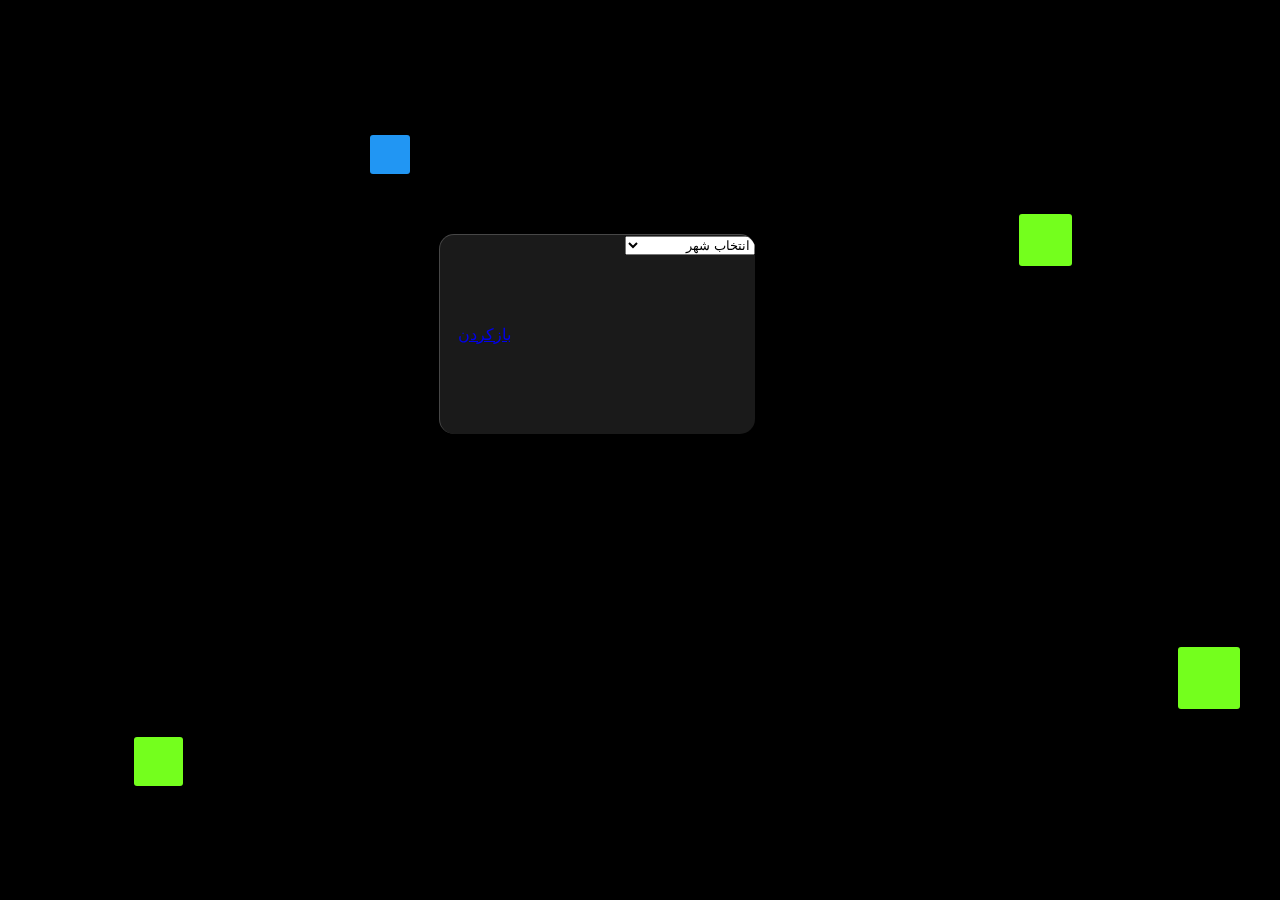
<file: Index.html>
<!DOCTYPE html>
<html lang="en">
  <head>
    <meta charset="UTF-8" />
    <meta http-equiv="X-UA-Compatible" content="IE=edge" />
    <meta name="viewport" content="width=device-width, initial-scale=1.0" />
    <link rel="stylesheet" href="./Styles.css" />
    <link
      href="https://cdn.jsdelivr.net/npm/bootstrap@5.1.3/dist/css/bootstrap.min.css"
      rel="stylesheet"
      integrity="sha384-1BmE4kWBq78iYhFldvKuhfTAU6auU8tT94WrHftjDbrCEXSU1oBoqyl2QvZ6jIW3"
      crossorigin="anonymous"
    />
    <title>My Iran</title>
  </head>
  <body dir="rtl" class="bg-dark">
    <section class="BKEffect">
      <div class="Main">
        <select
          class="state form-select"
          aria-label="Default select example"
          onchange="GetStates()"
        >
          <option selected>انتخاب شهر</option>
        </select>

        <a
          href="./City/Cities.html"
          class="btn btn-success open"
          target="_blank"
          >بازکردن</a
        >
      </div>
    </section>

    <script type="text/javascript" src="./JS/vanilla-tilt.js"></script>
    <script src="./JS/data.js"></script>
    <script src="./JS/Scripts.js"></script>
  </body>
</html>
</file>
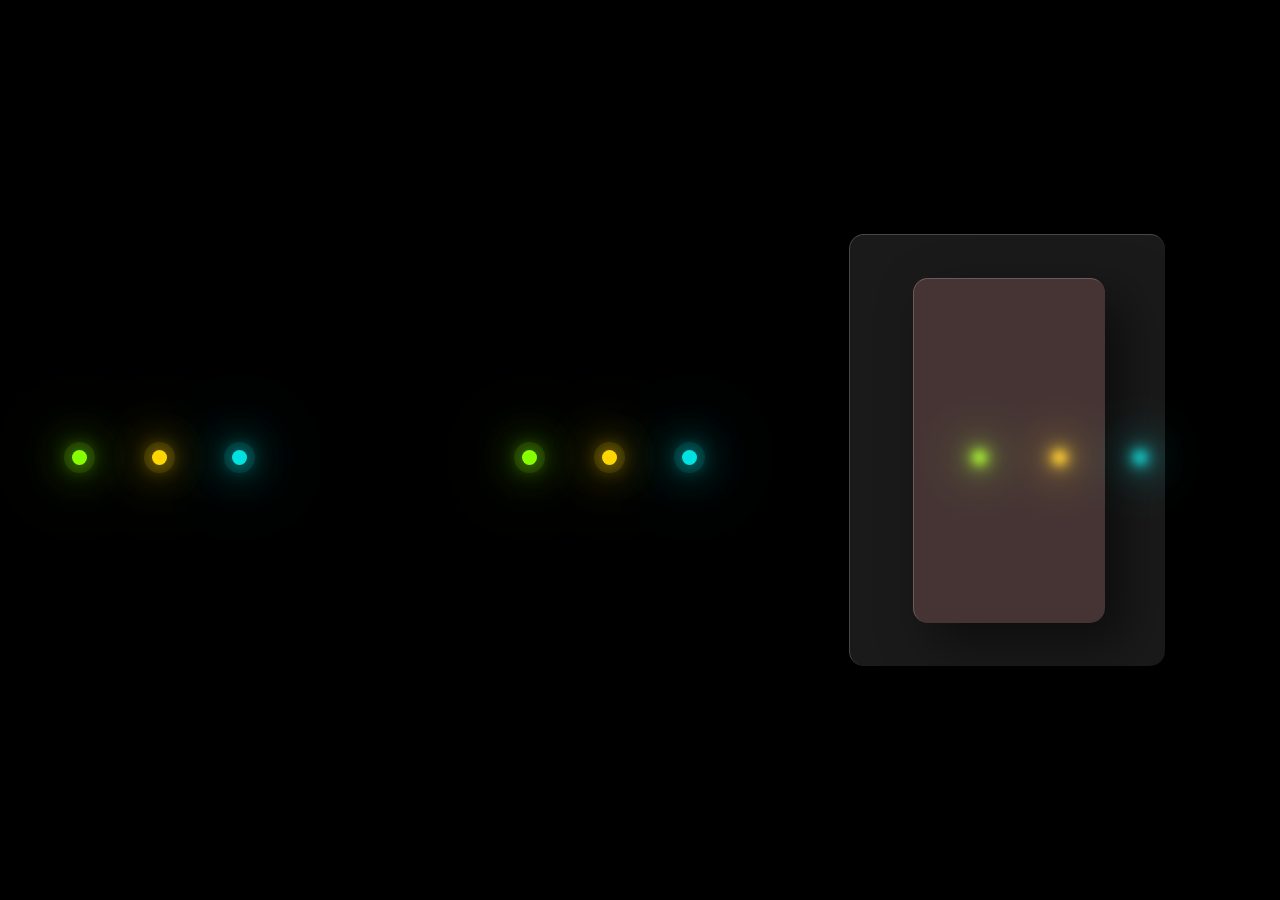
<file: City/Cities.html>
<!DOCTYPE html>
<html lang="en">
  <head>
    <meta charset="UTF-8" />
    <meta http-equiv="X-UA-Compatible" content="IE=edge" />
    <meta name="viewport" content="width=device-width, initial-scale=1.0" />
    <link rel="stylesheet" href="../Styles.css" />
    <link rel="stylesheet" href="style.css" />
    <link
      href="https://cdn.jsdelivr.net/npm/bootstrap@5.1.3/dist/css/bootstrap.min.css"
      rel="stylesheet"
      integrity="sha384-1BmE4kWBq78iYhFldvKuhfTAU6auU8tT94WrHftjDbrCEXSU1oBoqyl2QvZ6jIW3"
      crossorigin="anonymous"
    />
    <title>Cities</title>
    <script src="../JS/Scripts.js"></script>
    <script src="../JS/data.js"></script>
  </head>
  <body dir="rtl" class="bg-dark" onload="AddCities()">
    <div class="glowing">
      <span style="--i: 1"></span>
      <span style="--i: 2"></span>
      <span style="--i: 3"></span>
    </div>
    <div class="glowing">
      <span style="--i: 1"></span>
      <span style="--i: 2"></span>
      <span style="--i: 3"></span>
    </div>
    <div class="glowing">
      <span style="--i: 1"></span>
      <span style="--i: 2"></span>
      <span style="--i: 3"></span>
    </div>
    <div class="glowing">
      <span style="--i: 1"></span>
      <span style="--i: 2"></span>
      <span style="--i: 3"></span>
    </div>

    <div class="Timer">
      <div class="Cities">
        <ol type="A" class="C-list"></ol>
      </div>
    </div>

    <script type="text/javascript" src="../JS/vanilla-tilt.js"></script>
    <script>
      VanillaTilt.init(document.querySelector(".Timer"), {
        max: 15,
        speed: 400,
        glare: true,
        "max-glare": 0.2,
      });

      //It also supports NodeList
      VanillaTilt.init(document.querySelectorAll(".Timer"));
    </script>
  </body>
</html>
</file>
<file: Styles.css>
@import url("https://fonts.googleapis.com/css2?family=Roboto+Mono:ital,wght@0,700;1,700&display=swap");

* {
  margin: 0;
  padding: 0;
  box-sizing: border-box;
}

body {
  overflow: hidden;
  display: flex;
  justify-content: center;
  align-items: center;
  background: #000;
}

::-webkit-scrollbar {
  width: 0;
}

/* BackGround */

.BKEffect {
  height: 100%;
}

.BKEffect span {
  position: absolute;
  border-radius: 3px;
  pointer-events: none;
  background: #fff;
  animation: animate 5s linear infinite;
}

.BKEffect2 {
  height: 100%;
}

.BKEffect2 span {
  position: absolute;
  border-radius: 3px;
  pointer-events: none;
  background: #fff;
  animation: animate 5s linear infinite;
}

@keyframes animate {
  0% {
    transform: scale(0) translateY(0) rotate(0deg);
    opacity: 0;
  }
  10% {
    opacity: 1;
  }
  90% {
    opacity: 1;
  }
  100% {
    transform: scale(1) translateY(-500%) rotate(360deg);
    opacity: 0;
  }
}

/* BackGround */

.Timer,
.Main {
  position: absolute;
  width: 316px;
  height: 432px;
  top: 26vh;
  right: 41%;
  box-shadow: 20px 20px 50px rgba(0, 0, 0, 0.5);
  border-radius: 15px;
  background: rgba(255, 255, 255, 0.1);
  border-top: 1px solid rgba(255, 255, 255, 0.2);
  border-left: 1px solid rgba(255, 255, 255, 0.2);
  backdrop-filter: blur(5px);
  z-index: 100;
  overflow: hidden;
}

.Main {
  width: 316px;
  height: 200px;
}

.Cities {
  position: relative;
  width: 192px;
  height: 80%;
  top: 10%;
  right: 19%;
  display: flex;
  justify-content: center;
  align-items: center;
  line-height: 5vh;
  box-shadow: 20px 20px 50px rgb(0 0 0 / 50%);
  border-radius: 15px;
  background: rgba(255, 79, 79, 0.1);
  border-top: 1px solid rgba(255, 255, 255, 0.2);
  border-left: 1px solid rgba(255, 255, 255, 0.2);
  backdrop-filter: blur(5px);
  z-index: 100;
}

.Cities ol {
  position: relative;
  right: 35%;
  width: 100%;
  height: 80%;
  margin: 5px;
  color: rgba(255, 255, 255, 0.308);
  overflow: scroll;
}

.open {
  position: relative;
  width: 100px;
  top: 45%;
  right: 35%;
}
</file>
<file: City/style.css>
* {
  margin: 0;
  padding: 0;
}

body {
  display: flex;
  justify-content: center;
  align-items: center;
  width: 100%;
  min-height: 100vh;
  background: #000;
  overflow: hidden;
}
/* Background Effect*/
.glowing {
  position: relative;
  min-width: 750px;
  height: 750px;
  margin: -150px;
  transform-origin: right;
  animation: colorChange 5s linear infinite;
}
@keyframes colorChange {
  0% {
    filter: hue-rotate(0deg);
    transform: rotate(0deg);
  }
  100% {
    filter: hue-rotate(360deg);
    transform: rotate(360deg);
  }
}
.glowing:nth-child(even) {
  transform-origin: left;
}
.glowing span {
  position: absolute;
  top: calc(80px * var(--i));
  left: calc(80px * var(--i));
  bottom: calc(80px * var(--i));
  right: calc(80px * var(--i));
}

.glowing span::before {
  content: "";
  position: absolute;
  top: 50%;
  left: -8px;
  width: 15px;
  height: 15px;
  background: #f00;
  border-radius: 50%;
}

.glowing span:nth-child(3n + 1)::before {
  background: rgba(134, 255, 0, 1);
  box-shadow: 0 0 20px rgba(134, 255, 0, 1), 0 0 40px rgba(134, 255, 0, 1),
    0 0 60px rgba(134, 255, 0, 1), 0 0 80px rgba(134, 255, 0, 1),
    0 0 0 8px rgba(134, 255, 0, 0.1);
}
.glowing span:nth-child(3n + 2)::before {
  background: rgba(255, 214, 0, 1);
  box-shadow: 0 0 20px rgba(255, 214, 0, 1), 0 0 40px rgba(255, 214, 0, 1),
    0 0 60px rgba(255, 214, 0, 1), 0 0 80px rgba(255, 214, 0, 1),
    0 0 0 8px rgba(255, 214, 0, 0.1);
}
.glowing span:nth-child(3n + 3)::before {
  background: rgba(0, 226, 225, 1);
  box-shadow: 0 0 20px rgba(0, 226, 225, 1), 0 0 40px rgba(0, 226, 225, 1),
    0 0 60px rgba(0, 226, 225, 1), 0 0 80px rgba(0, 226, 225, 1),
    0 0 0 8px rgba(0, 226, 225, 0.1);
}

.glowing span:nth-child(3n + 1) {
  animation: animate 10s alternate infinite;
}
.glowing span:nth-child(3n + 2) {
  animation: animate-reverse 3s alternate infinite;
}
.glowing span:nth-child(3n + 3) {
  animation: animate 8s alternate infinite;
}

@keyframes animate {
  0% {
    transform: rotate(0deg);
  }
  100% {
    transform: rotate(360deg);
  }
}
@keyframes animate-reverse {
  0% {
    transform: rotate(360deg);
  }
  100% {
    transform: rotate(0deg);
  }
}
/* Background Effect*/
</file>
